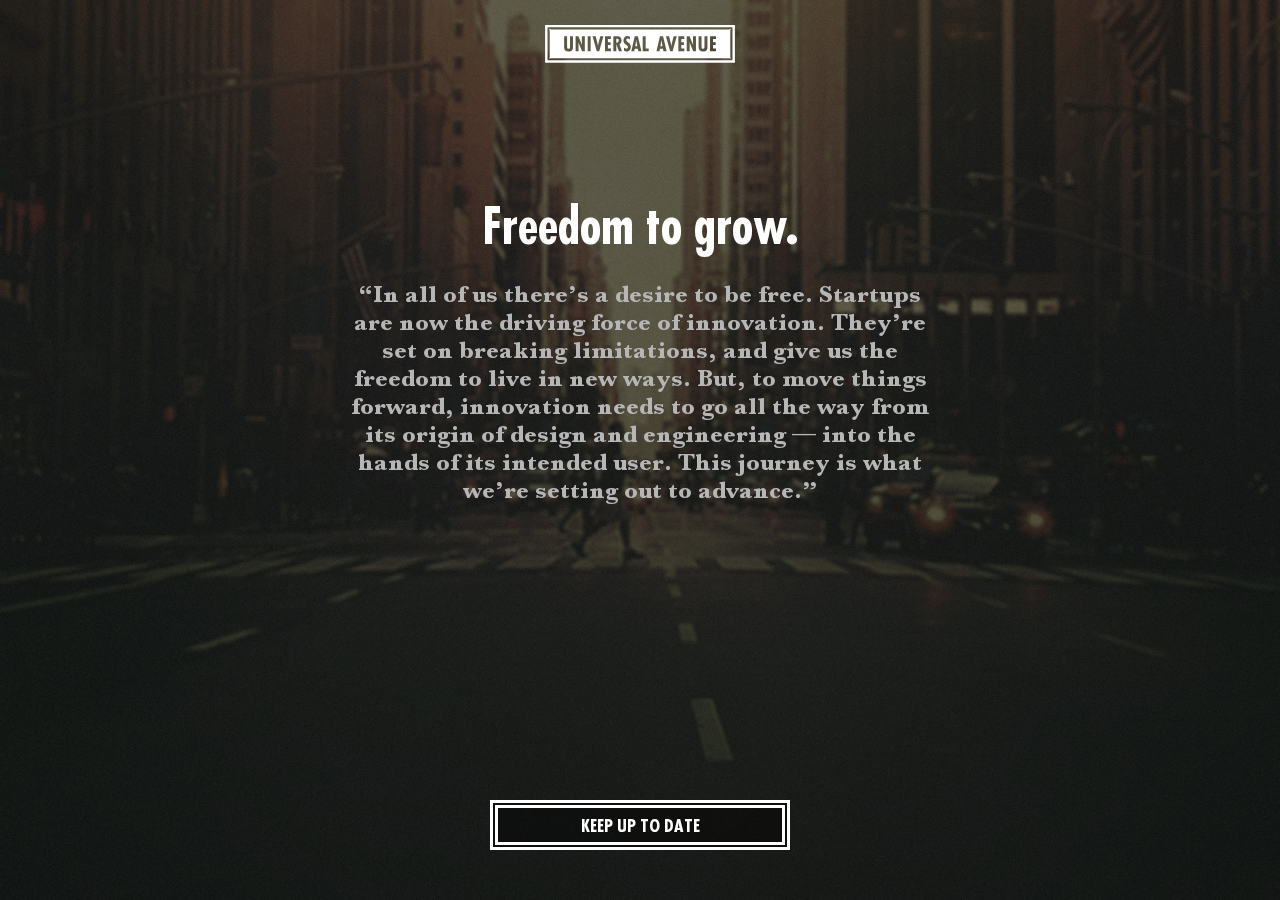
<file: landingpage-v1/index.html>
<!DOCTYPE html>
<html>
<head>
<meta charset=utf-8 />
<title>Universal Avenue</title>
<meta name='viewport' content='initial-scale=1,maximum-scale=1,user-scalable=no' />
<script src="js.js">
</script>
<link href='css.css' rel='stylesheet' />
</head>
<body>
<script>

</script>
	<nav>
		<img src='logo_white.svg' alt='logo'/>
	</nav>
	<section>
		<div>
		<h1>Freedom to grow.</h1>
		<p>“In all of us there’s a desire to be free. Startups are now the driving force of innovation. They’re set on breaking limitations, and give us the freedom to live in new ways. But, to move things forward, innovation needs to go all the way from its origin of design and engineering — into the hands of its intended user. This journey is what we’re setting out 
		to advance.”</p>
		</div>
		<button id='signup' onclick="show()">
			KEEP UP TO DATE
		</button>
	</section>
	<selction id='signUpform'>
	<div id='formbackground'>
	</div>
	<form>
		<img src='cancel-white.svg' alt='cancel' onclick="hide()"/>
		<div>
		<input type="radio" name="signup type"  id='ambassabor' value="Ambassabor"  /> 
		<label for="ambassabor" id='firstLabel'onclick='ambasadorshow()'>Brand Ambassabor</label>
		<input type="radio" name="signup type" id='venue' value="Veneue"  /> 
		<label for="venue" onclick='venueshow()'>Venue</label>
		<input type="radio" name="signup type" id='client' value="service provider"  />
		<label for='client' id='secondLabel' onclick='clientshow()'>Service provider</label> 
		<input type="radio" name="signup type" id='other' value="other"  />
		<label for='other' onclick='othershow()'>Other</label> 
		</div>
		<p id='explanation'></p>
		<input type='email' id='emailfield' name='email' placeholder='Email'/>
		<input type='text' id='namefield' name='name' placeholder='Name'>
		<input type='text' id='companyfield' name='company' placeholder='Company'>
		<textarea maxlength="50" id='messagefield' name='message' placeholder='Message'></textarea>
		<div id='submit'>
		<button>Submit</button>
		<p>No spam from us. Scout's honor.</p>
		</div>
	</form>
	</selction>
</body>
</html>
</file>
<file: landingpage-v1/css.css>
@font-face {
    font-family: bodytext;
    src: url(resources/Baskerville.ttc);
}
@font-face {
    font-family: header;
    src: url(resources/futura-lt-condensed-bold.ttf);
}
*{
	margin: 0;
	padding: 0;
}
html, body{
	background-image: url('background-crop.jpg');
	background-size: cover;
	height: 100%;
	width: 100%;
}
h1{
	font-weight: 200;
	font-size: 50px;
	font-family: header;
	color: white;
}
p{
	font-size: 24px;
	font-family: bodytext;
	color:#b6b6b6;
}
section{
	top:0;
	position: fixed;
  	width: 100%;
  	overflow: hidden;
	height: 100%;
}
section button{
	position: absolute;
	bottom:50px;
	left: calc(50% - 150px);
}
section div{
	margin-left: auto;
	margin-right: auto;
	margin-top: 15%;
 	text-align: center;
 	width: 50%;
}
section div p{
	margin: 20px;
}
nav{
	position: absolute;
	top: 0;
	z-index:10;
	width: 100%;
	text-align: center;
}
nav img{
	margin: 20px;
	width: 200px;
}
button{
	font-family: header;
	font-size: 18px;
	color: White;
	background-color: rgba(0,0,0,0.4);
	border: double white 8px;
	margin-top:calc(5% - 25px);
	width: 300px;
	height: 50px;
	transition: all 0.5s;
}
button:hover{
	background-color: rgba(255,255,255,1);
	color:#2b2b2b;

}
/*form*/
#signUpform.faded{
	opacity: 1;
	display: block;
	-webkit-transition: opacity 2s;
}
#signUpform{
	top:0;
	position: fixed;
  	width: 100%;
  	overflow: hidden;
	height: 100%;
	opacity: 0;
	display: none;
	-webkit-transition: opacity 2s;
}
#formbackground{
	background-image: url('background-crop.jpg');
	background-size: cover;
	top:0;
	z-index: 1;
	left:0;
	height: 100%;
	width: 100%;
	position: absolute;
	-webkit-filter: blur(10px);
}
form{
	z-index: 9999;
	margin-top: 40px;
	margin-left: auto;
	margin-right: auto;
	position: relative;
	width: 66.67%;
	max-width: 800px;
	padding:40px;
	text-align: center;
	padding-bottom: 0PX;
}
form img{
	cursor:pointer;
	text-align: right;
	margin-left:calc(100% - 20px);
	height: 20px;
	width: 20px;
	transition: all 10s;
}
form img:hover{
   content: url('cancel.svg');
}
form p{
	padding: 1em;
}
#submit{
	margin: 0px;
	width: 100%;
	display: none;
}
form button{
	margin-top: 5px;
	width: calc(80% + 20px);
	height: calc(4em - 8px);
}
form div{
	height: 2.75em;
	margin-top: 20px;
	margin-bottom: 20px;
	margin-left: auto;
	margin-right: auto;
	width: calc(80% + 40px);
}
input{
	display: none;
	margin: 10px;
	margin-left: auto;
	margin-right: auto;
	font-size: 18px;
	font-family: header;
	padding: 0.5em;
	width: 80%;
}
textarea{
	resize:none;
	display: none;
	margin: 10px;
	margin-left: auto;
	margin-right: auto;
	font-size: 18px;
	font-family: header;
	padding: 0.5em;
	width: 80%;
}
input:focus {
    outline-color: #e0e0e0; }

label{
	margin-left: 5px;
	float: left;
	padding: 1.001em;
	padding-top: 0.70em;
	padding-bottom: 0.70em;
	display: block;
	border:solid #f8f8f8 2px;
	width:calc(25% - 2.75em);
	font-family: header;
	cursor:pointer;
	color: #f8f8f8
}
#firstLabel{
	margin-left: 10px;
}
input[type="radio"] {
    display:none;
}

input[type=radio]:checked + label {
	color:#2b2b2b;
	background-color:white;
}
input[type=radio]:checked + label::after {
    display: inline-block;
    position: absolute;
    margin: 0.1em;
    width: 1em;
    height: 1em;
    content: "";
    background: url("check.svg") no-repeat 0 0;
    background-size: 100%
}
@media screen and (max-width: 1024px){
section div{
	margin-left: auto;
	margin-right: auto;
	margin-top: 20%;
 	text-align: center;
 	width: 80%;
}
form{
	z-index: 99;
	top:calc(50% - 300px);
	left:10%;
	position: absolute;
	width: 80%;
	padding:0px;
	text-align: center;
}
}

@media screen and (max-width: 769px){
section div{
	margin-left: auto;
	margin-right: auto;
	margin-top: 20%;
 	text-align: center;
 	width: 70%;
}
form{
	z-index: 99;
	top:calc(50% - 300px);
	left:15%;
	position: absolute;
	width: 70%;
	padding:0px;
	text-align: center;
}
form div{
	height: 1.2em;
}
form p{
	font-size: 18px;
}
label{
	margin-top: 5px;
	margin-left: 5px;
	float: left;
	display: block;
	border:solid #f8f8f8 2px;
	width:calc(50% - 50px);
	font-family: header;
	cursor:pointer;
	color: #f8f8f8
}
#secondLabel{
	margin-left: 10px;
}
#firstLabel{
	margin-left: 10px;
}
section div p{
	font-size: 24px;
}
footer{
	text-align: center;
	margin-top: 5%;
	height: 15%;
	width: 100%;
}
}

@media screen and (max-width: 476px) {
section div{
	margin-left: auto;
	margin-right: auto;
	margin-top: 40%;
 	text-align: center;
 	width: 95%;
}
form{
	z-index: 99;
	top:calc(50% - 300px);
	left:2.5%;
	position: absolute;
	width: 95%;
	padding:0px;
	text-align: center;
}
form div{
	height: 1.2em;
}
form p{
	font-size: 18px;
}
label{
	margin-top: 5px;
	margin-left: 5px;
	float: left;
	display: block;
	border:solid #f8f8f8 2px;
	width:calc(50% - 50px);
	font-family: header;
	cursor:pointer;
	color: #f8f8f8
}
#secondLabel{
	margin-left: 10px;
}
section div p{
	font-size: 18px;
}
footer{
	text-align: center;
	margin-top: 5%;
	height: 15%;
	width: 100%;
}
}
</file>
